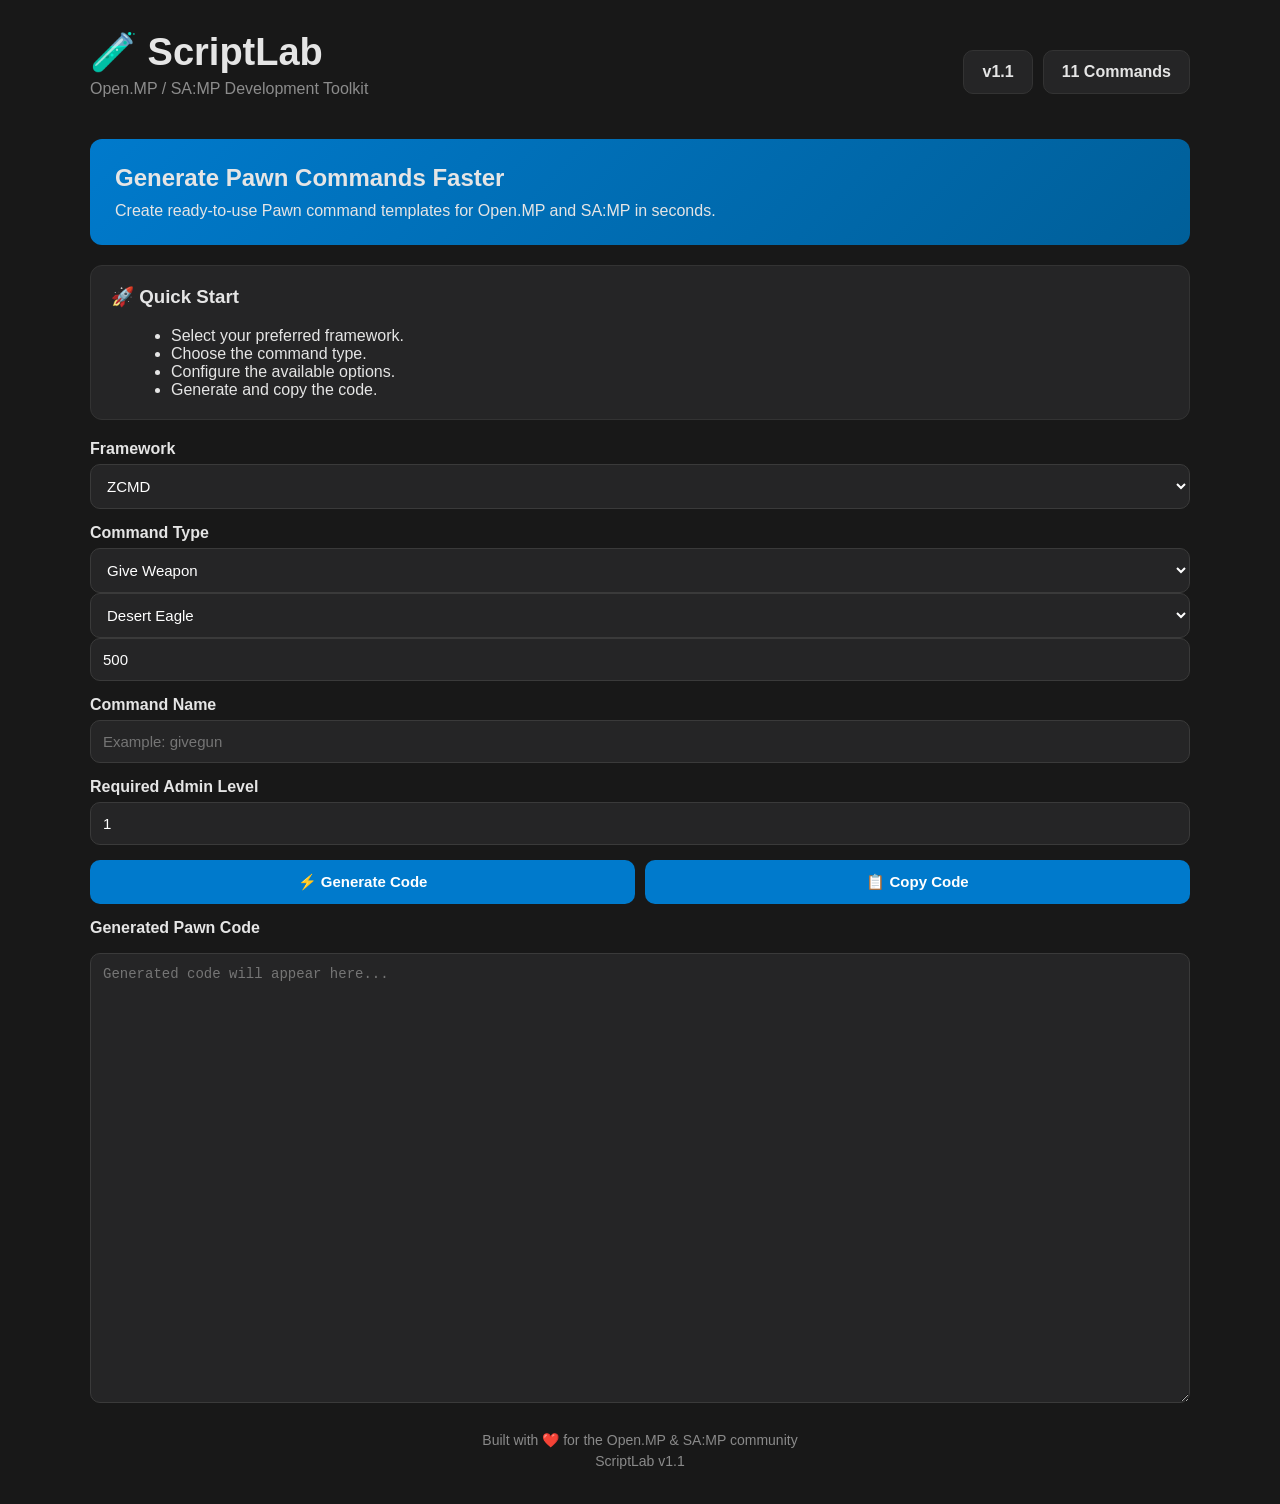
<file: index.html>
<!DOCTYPE html>
<html lang="en">
<head>
<meta charset="UTF-8">
<meta name="viewport" content="width=device-width, initial-scale=1.0">
<title>ScriptLab</title>
<link rel="stylesheet" href="style.css">
</head>

<body>

<div class="container">

<header class="topbar">

<div class="brand">

<h1>🧪 ScriptLab</h1>

<p class="subtitle">
Open.MP / SA:MP Development Toolkit
</p>

</div>

<div class="stats">

<div class="stat-card">
    <span>v1.1</span>
</div>

<div class="stat-card">
    <span>11 Commands</span>
</div>

</div>

</header>

<div class="hero">

<h2>Generate Pawn Commands Faster</h2>

<p>
Create ready-to-use Pawn command templates for Open.MP and SA:MP in seconds.
</p>

</div>

<div class="info-box">

<h3>🚀 Quick Start</h3>

<ul>
    <li>Select your preferred framework.</li>
    <li>Choose the command type.</li>
    <li>Configure the available options.</li>
    <li>Generate and copy the code.</li>
</ul>

</div>

<label for="framework">
Framework
</label>

<select id="framework">

    <option value="zcmd">
        ZCMD
    </option>

    <option value="pawncmd">
        Pawn.CMD
    </option>

    <option value="plain">
        Vanilla Pawn
    </option>

</select>

<label for="commandType">
Command Type
</label>

<select id="commandType" onchange="updateFields()">

    <option value="giveweapon">
        Give Weapon
    </option>

    <option value="revive">
        Revive Player
    </option>

    <option value="kill">
        Kill Player
    </option>

    <option value="health">
        Give Health
    </option>

    <option value="armour">
        Give Armour
    </option>

    <option value="repair">
        Repair Vehicle
    </option>

    <option value="destroyvehicle">
        Destroy Vehicle
    </option>

    <option value="money">
        Give Money
    </option>

    <option value="setmoney">
        Set Money
    </option>

    <option value="kick">
        Kick Player
    </option>

    <option value="ban">
        Ban Player
    </option>

</select>

<div id="extraFields"></div>

<label for="cmdName">
Command Name
</label>

<input
id="cmdName"
placeholder="Example: givegun">

<label for="adminLevel">
Required Admin Level
</label>

<input
id="adminLevel"
type="number"
value="1"
placeholder="Minimum admin level required">

<div class="button-group">

<button onclick="generateCode()">
⚡ Generate Code
</button>

<button onclick="copyCode()">
📋 Copy Code
</button>

</div>

<label for="output">
Generated Pawn Code
</label>

<textarea
id="output"
readonly
placeholder="Generated code will appear here...">
</textarea>

<footer class="footer">

<p>
Built with ❤️ for the Open.MP & SA:MP community
</p>

<p>
ScriptLab v1.1
</p>

</footer>

</div>

<script src="script.js"></script>

</body>
</html>
</file>
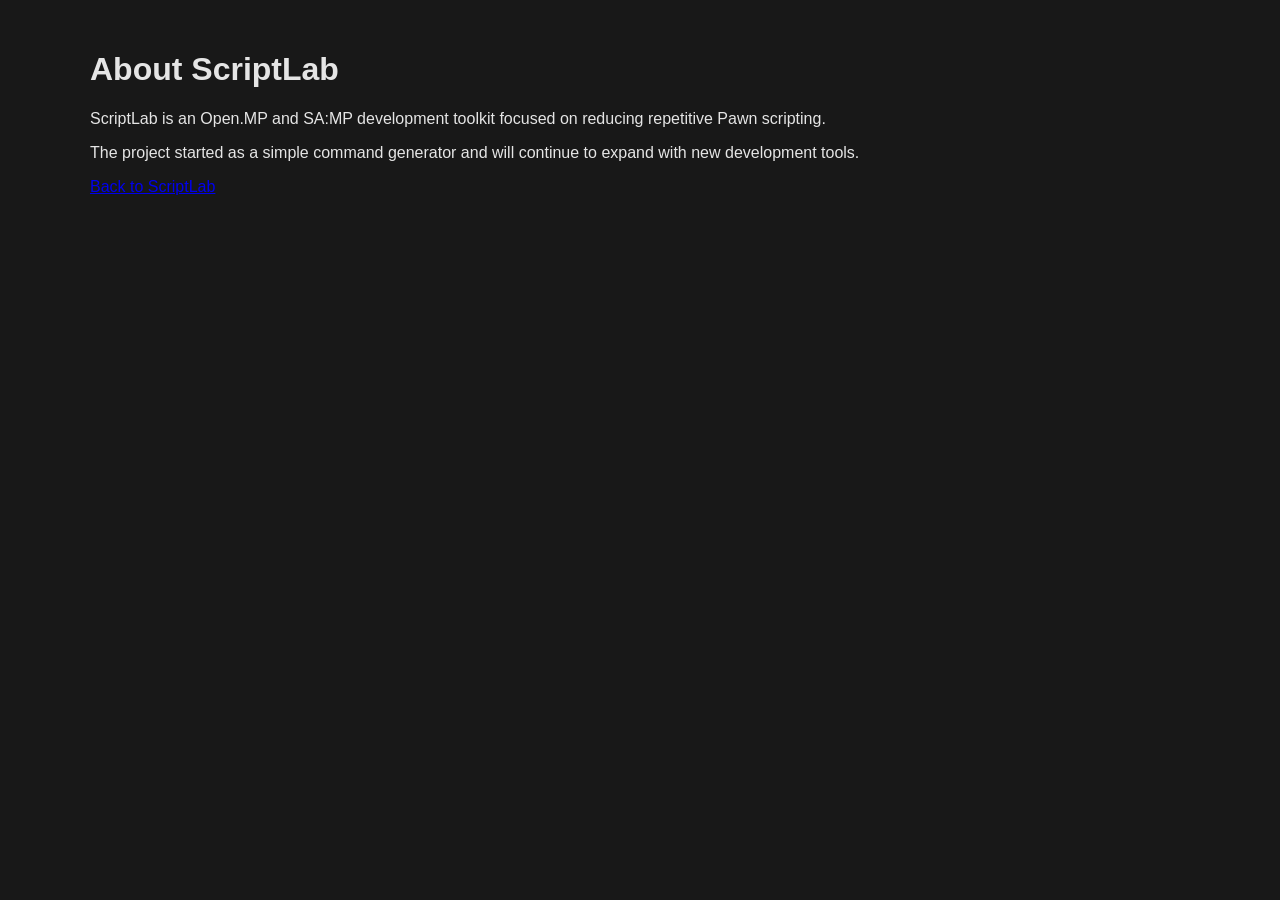
<file: about.html>
<!DOCTYPE html>
<html>
<head>
<meta charset="UTF-8">
<title>About ScriptLab</title>
<link rel="stylesheet" href="style.css">
</head>
<body>

<div class="container">

<h1>About ScriptLab</h1>

<p>
ScriptLab is an Open.MP and SA:MP development toolkit focused on reducing repetitive Pawn scripting.
</p>

<p>
The project started as a simple command generator and will continue to expand with new development tools.
</p>

<a href="index.html">
Back to ScriptLab
</a>

</div>

</body>
</html>
</file>
<file: style.css>
body{
    margin:0;
    background:#181818;
    color:#e5e5e5;
    font-family:'Segoe UI',sans-serif;
}

.container{
    max-width:1100px;
    margin:auto;
    padding:30px;
}

.topbar{
    display:flex;
    justify-content:space-between;
    align-items:center;
    margin-bottom:25px;
}

.brand h1{
    margin:0;
    font-size:38px;
}

.subtitle{
    margin-top:6px;
    color:#8c8c8c;
}

.stats{
    display:flex;
    gap:10px;
}

.stat-card{
    background:#252526;
    padding:12px 18px;
    border-radius:10px;
    font-weight:bold;
    border:1px solid #333;
}

.hero{
    background:linear-gradient(
        135deg,
        #007acc,
        #005f99
    );

    padding:25px;
    border-radius:12px;
    margin-bottom:20px;
}

.hero h2{
    margin-top:0;
    margin-bottom:10px;
}

.hero p{
    margin:0;
}

.info-box{
    background:#252526;
    border:1px solid #333;
    border-radius:12px;
    padding:20px;
    margin-bottom:20px;
}

.info-box h3{
    margin-top:0;
}

.info-box ul{
    margin:10px 0 0 20px;
}

label{
    display:block;
    margin-top:15px;
    margin-bottom:6px;
    font-weight:600;
}

select,
input,
textarea{
    width:100%;
    box-sizing:border-box;

    background:#252526;
    color:white;

    border:1px solid #3a3a3a;
    border-radius:10px;

    padding:12px;
    font-size:15px;
}

select:focus,
input:focus,
textarea:focus{
    outline:none;
    border-color:#007acc;
}

.button-group{
    display:flex;
    gap:10px;
    margin-top:15px;
}

button{
    flex:1;

    border:none;
    border-radius:10px;

    padding:13px;

    background:#007acc;
    color:white;

    font-weight:bold;
    font-size:15px;

    cursor:pointer;

    transition:0.2s;
}

button:hover{
    background:#0095ff;
    transform:translateY(-2px);
}

textarea{
    margin-top:10px;
    height:450px;

    resize:vertical;

    font-family:Consolas,monospace;
    font-size:14px;

    color:#dcdcaa;
}

.footer{
    margin-top:25px;
    text-align:center;
    color:#8a8a8a;
    font-size:14px;
}

.footer p{
    margin:5px;
}

::-webkit-scrollbar{
    width:10px;
}

::-webkit-scrollbar-track{
    background:#1e1e1e;
}

::-webkit-scrollbar-thumb{
    background:#444;
    border-radius:5px;
}

::-webkit-scrollbar-thumb:hover{
    background:#666;
}

@media(max-width:800px){

    .topbar{
        flex-direction:column;
        align-items:flex-start;
        gap:15px;
    }

    .stats{
        width:100%;
    }

    .stat-card{
        flex:1;
        text-align:center;
    }

    .button-group{
        flex-direction:column;
    }

}
</file>
